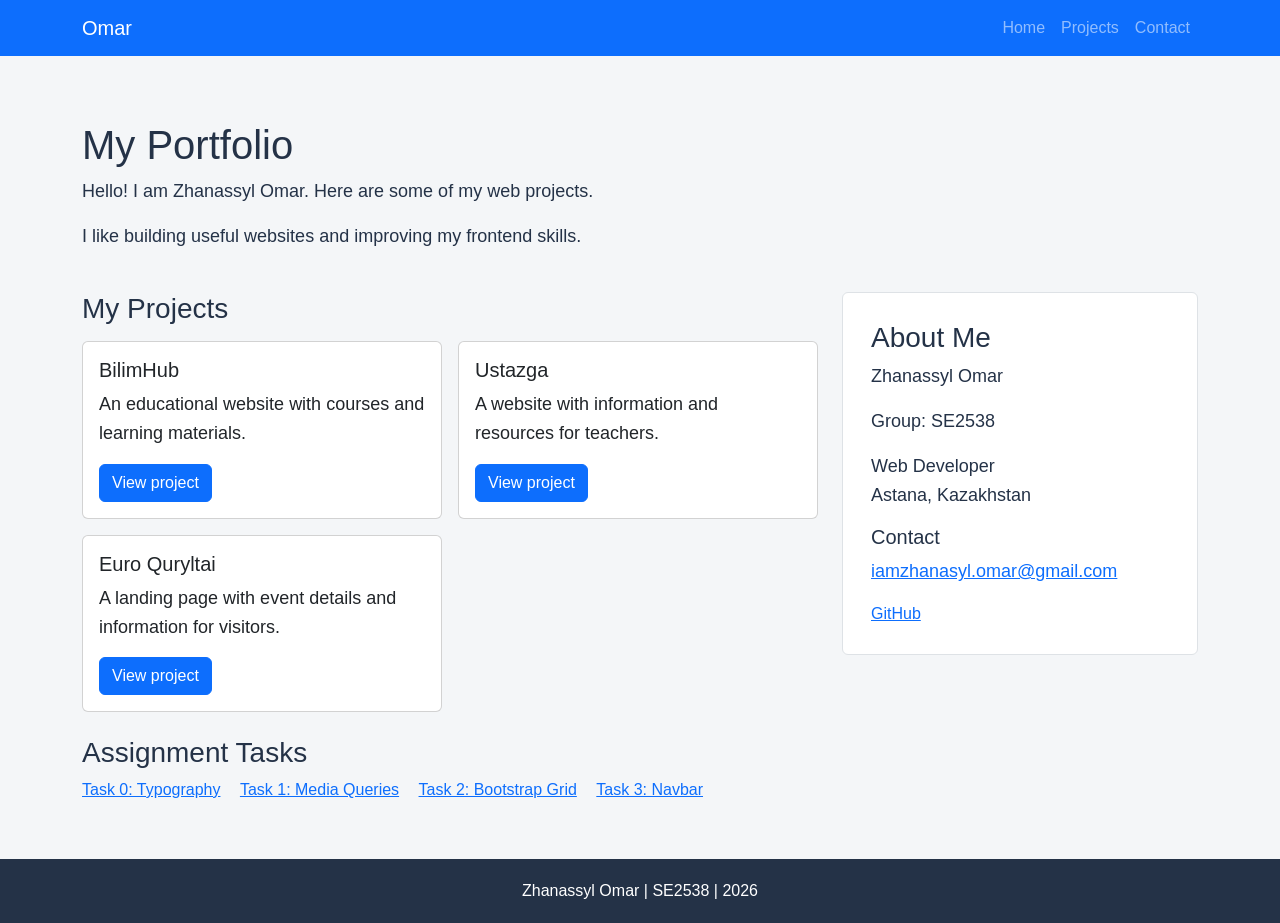
<file: index.html>
<!DOCTYPE html>
<html lang="en">
<head>
    <meta charset="UTF-8">
    <meta name="viewport" content="width=device-width, initial-scale=1.0">
    <title>Task 4 - My Portfolio</title>
    <link rel="stylesheet" href="css/bootstrap.min.css">
    <link rel="stylesheet" href="css/portfolio.css">
</head>
<body>
    <header>
        <nav class="navbar navbar-expand-lg navbar-dark bg-primary">
            <div class="container">
                <a class="navbar-brand" href="index.html">Omar</a>
                <button class="navbar-toggler" type="button" data-bs-toggle="collapse" data-bs-target="#navbarMenu" aria-controls="navbarMenu" aria-expanded="false" aria-label="Toggle navigation">
                    <span class="navbar-toggler-icon"></span>
                </button>
                <div class="collapse navbar-collapse" id="navbarMenu">
                    <ul class="navbar-nav ms-auto">
                        <li class="nav-item"><a class="nav-link" href="index.html">Home</a></li>
                        <li class="nav-item"><a class="nav-link" href="index.html#projects">Projects</a></li>
                        <li class="nav-item"><a class="nav-link" href="index.html#contact">Contact</a></li>
                    </ul>
                </div>
            </div>
        </nav>
    </header>
    <main class="container main-content">
        <section class="intro">
            <h1>My Portfolio</h1>
            <p>Hello! I am Zhanassyl Omar. Here are some of my web projects.</p>
            <p class="extra-info">I like building useful websites and improving my frontend skills.</p>
        </section>
        <div class="row g-4">
            <section class="col-12 col-lg-8" id="projects">
                <h2 class="mb-3">My Projects</h2>
                <div class="row g-3">
                    <div class="col-12 col-md-6">
                        <article class="card">
                            <div class="card-body">
                                <h3 class="card-title">BilimHub</h3>
                                <p class="card-text">An educational website with courses and learning materials.</p>
                                <a class="btn btn-primary" href="https://bilimhub.kz/" target="_blank" rel="noopener">View project</a>
                            </div>
                        </article>
                    </div>
                    <div class="col-12 col-md-6">
                        <article class="card">
                            <div class="card-body">
                                <h3 class="card-title">Ustazga</h3>
                                <p class="card-text">A website with information and resources for teachers.</p>
                                <a class="btn btn-primary" href="https://ustazga.kz/" target="_blank" rel="noopener">View project</a>
                            </div>
                        </article>
                    </div>
                    <div class="col-12 col-md-6">
                        <article class="card">
                            <div class="card-body">
                                <h3 class="card-title">Euro Quryltai</h3>
                                <p class="card-text">A landing page with event details and information for visitors.</p>
                                <a class="btn btn-primary" href="https://github.com/Zhanasyl08/euro" target="_blank" rel="noopener">View project</a>
                            </div>
                        </article>
                    </div>
                </div>
            </section>
            <aside class="col-12 col-lg-4" id="contact">
                <div class="sidebar">
                    <h2>About Me</h2>
                    <p>Zhanassyl Omar</p>
                    <p>Group: SE2538</p>
                    <p>Web Developer<br>Astana, Kazakhstan</p>
                    <h3 class="h5">Contact</h3>
                    <p><a href="mailto:iamzhanasyl.omar@gmail.com">iamzhanasyl.omar@gmail.com</a></p>
                    <a href="https://github.com/Zhanasyl08" target="_blank" rel="noopener">GitHub</a>
                </div>
            </aside>
        </div>
        <section class="mt-4">
            <h2>Assignment Tasks</h2>
            <div class="task-links">
                <a href="task0.html">Task 0: Typography</a>
                <a href="task1.html">Task 1: Media Queries</a>
                <a href="task2.html">Task 2: Bootstrap Grid</a>
                <a href="task3.html">Task 3: Navbar</a>
            </div>
        </section>
    </main>
    <footer>Zhanassyl Omar | SE2538 | 2026</footer>
    <script src="js/bootstrap.bundle.min.js"></script>
</body>
</html>
</file>
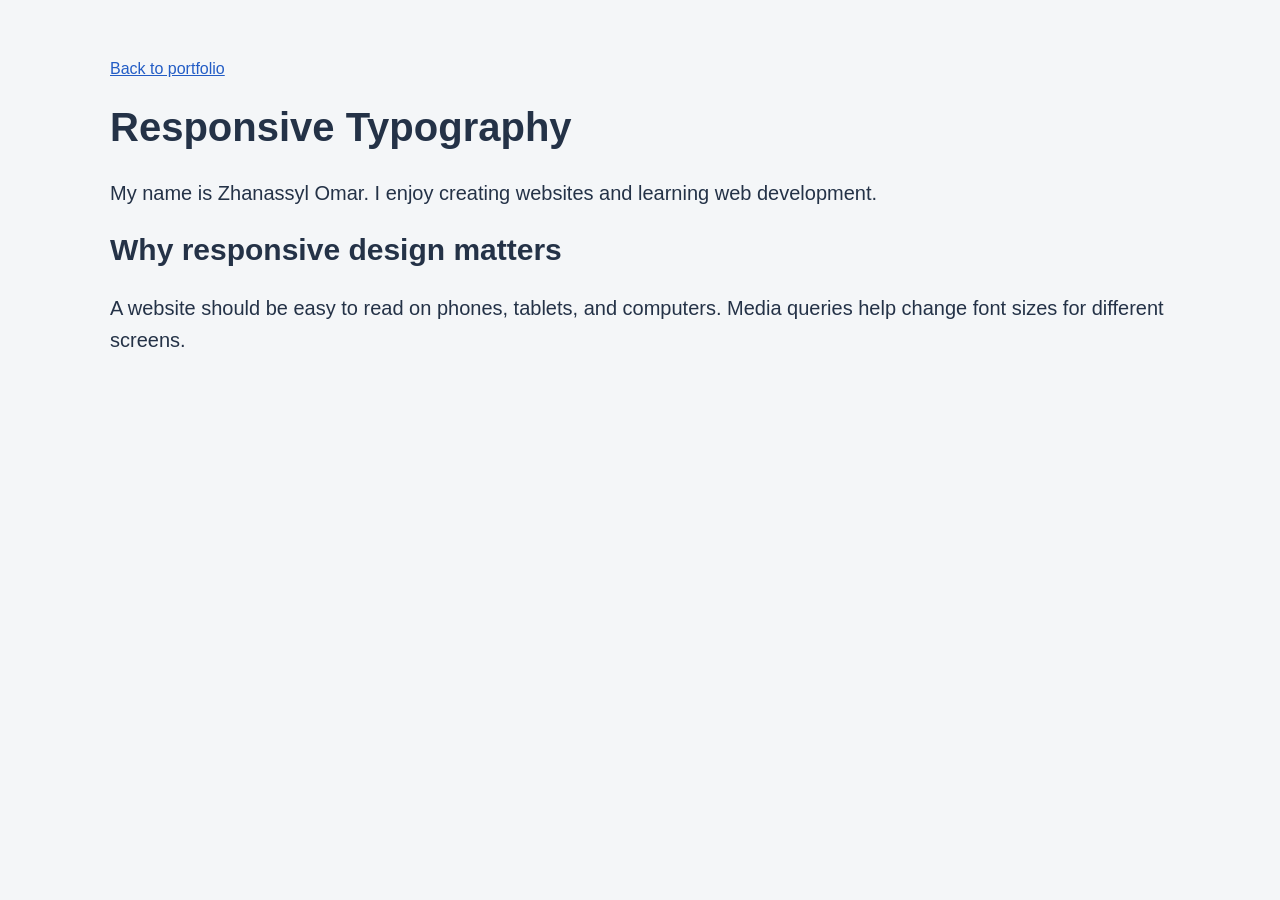
<file: task0.html>
<!DOCTYPE html>
<html lang="en">
<head>
    <meta charset="UTF-8">
    <meta name="viewport" content="width=device-width, initial-scale=1.0">
    <title>Task 0 - Responsive Typography</title>
    <link rel="stylesheet" href="css/style.css">
</head>
<body>
    <main class="page">
        <a href="index.html">Back to portfolio</a>
        <h1>Responsive Typography</h1>
        <p>My name is Zhanassyl Omar. I enjoy creating websites and learning web development.</p>
        <h2>Why responsive design matters</h2>
        <p>A website should be easy to read on phones, tablets, and computers. Media queries help change font sizes for different screens.</p>
    </main>
</body>
</html>
</file>
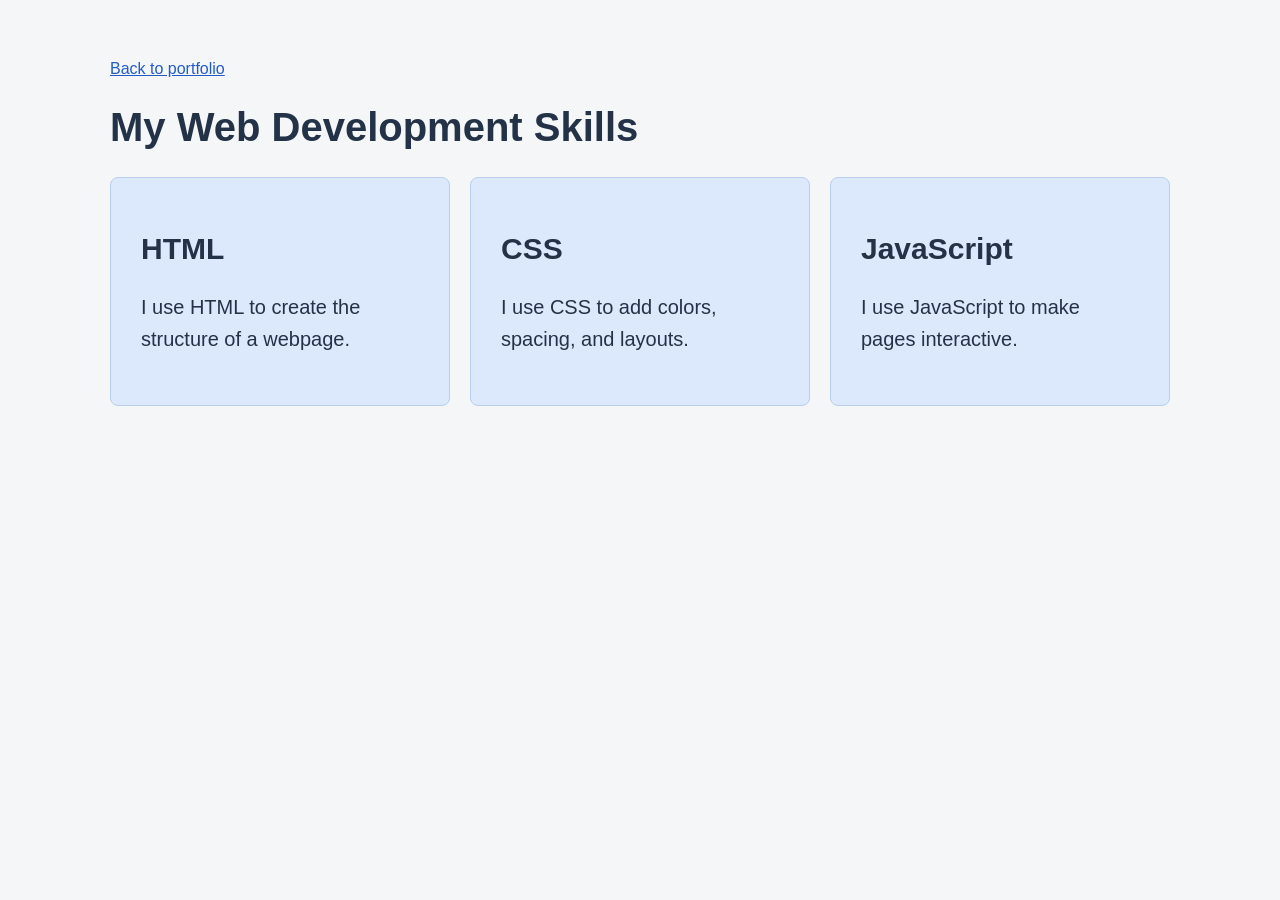
<file: task1.html>
<!DOCTYPE html>
<html lang="en">
<head>
    <meta charset="UTF-8">
    <meta name="viewport" content="width=device-width, initial-scale=1.0">
    <title>Task 1 - Media Queries Layout</title>
    <link rel="stylesheet" href="css/style.css">
</head>
<body>
    <main class="page">
        <a href="index.html">Back to portfolio</a>
        <h1>My Web Development Skills</h1>
        <div class="boxes">
            <div class="box">
                <h2>HTML</h2>
                <p>I use HTML to create the structure of a webpage.</p>
            </div>
            <div class="box">
                <h2>CSS</h2>
                <p>I use CSS to add colors, spacing, and layouts.</p>
            </div>
            <div class="box">
                <h2>JavaScript</h2>
                <p>I use JavaScript to make pages interactive.</p>
            </div>
        </div>
    </main>
</body>
</html>
</file>
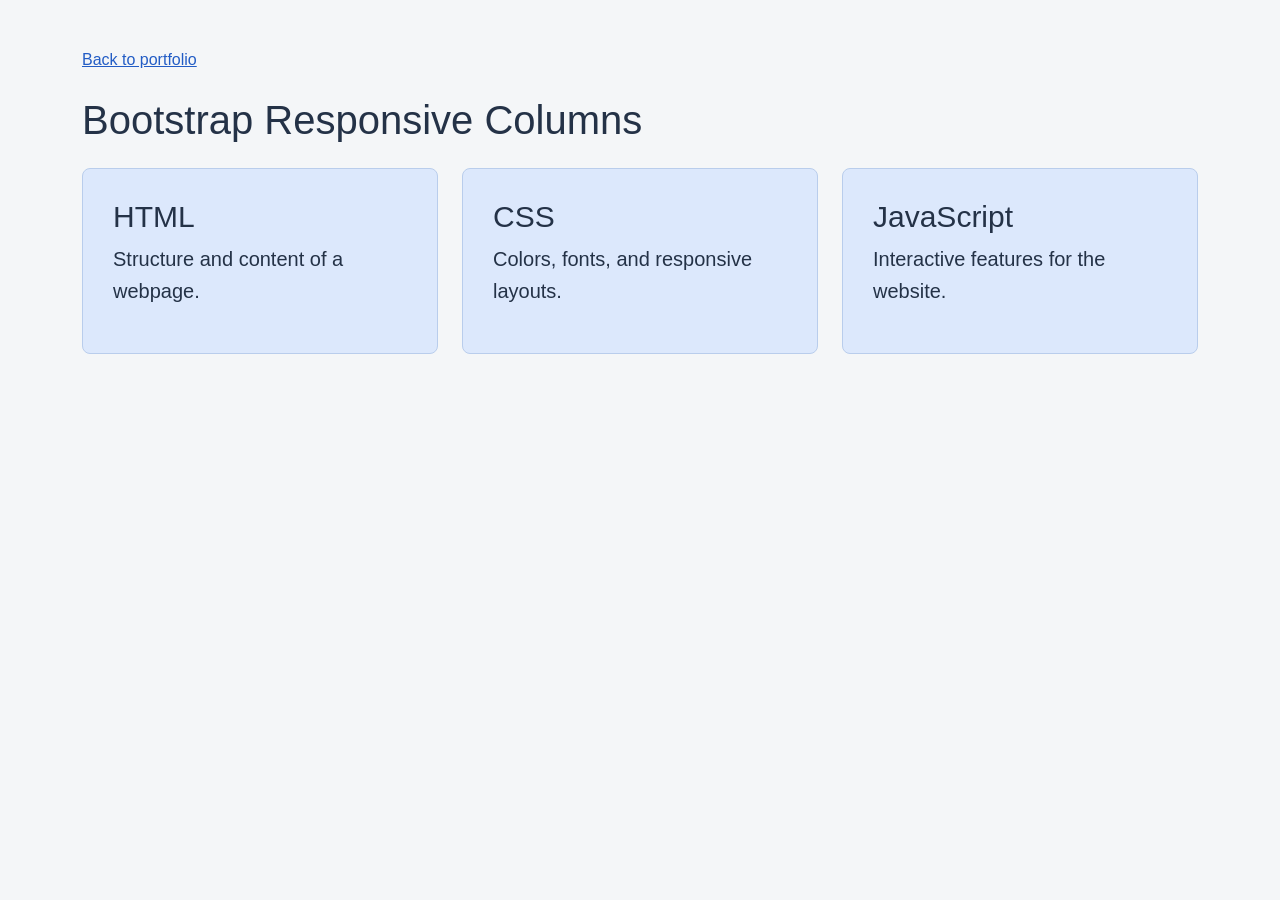
<file: task2.html>
<!DOCTYPE html>
<html lang="en">
<head>
    <meta charset="UTF-8">
    <meta name="viewport" content="width=device-width, initial-scale=1.0">
    <title>Task 2 - Bootstrap Columns</title>
    <link rel="stylesheet" href="css/bootstrap.min.css">
    <link rel="stylesheet" href="css/style.css">
</head>
<body>
    <main class="container py-5">
        <a href="index.html">Back to portfolio</a>
        <h1 class="my-4">Bootstrap Responsive Columns</h1>
        <div class="row g-4">
            <div class="col-12 col-md-6 col-lg-4">
                <div class="bootstrap-box">
                    <h2>HTML</h2>
                    <p>Structure and content of a webpage.</p>
                </div>
            </div>
            <div class="col-12 col-md-6 col-lg-4">
                <div class="bootstrap-box">
                    <h2>CSS</h2>
                    <p>Colors, fonts, and responsive layouts.</p>
                </div>
            </div>
            <div class="col-12 col-md-6 col-lg-4">
                <div class="bootstrap-box">
                    <h2>JavaScript</h2>
                    <p>Interactive features for the website.</p>
                </div>
            </div>
        </div>
    </main>
</body>
</html>
</file>
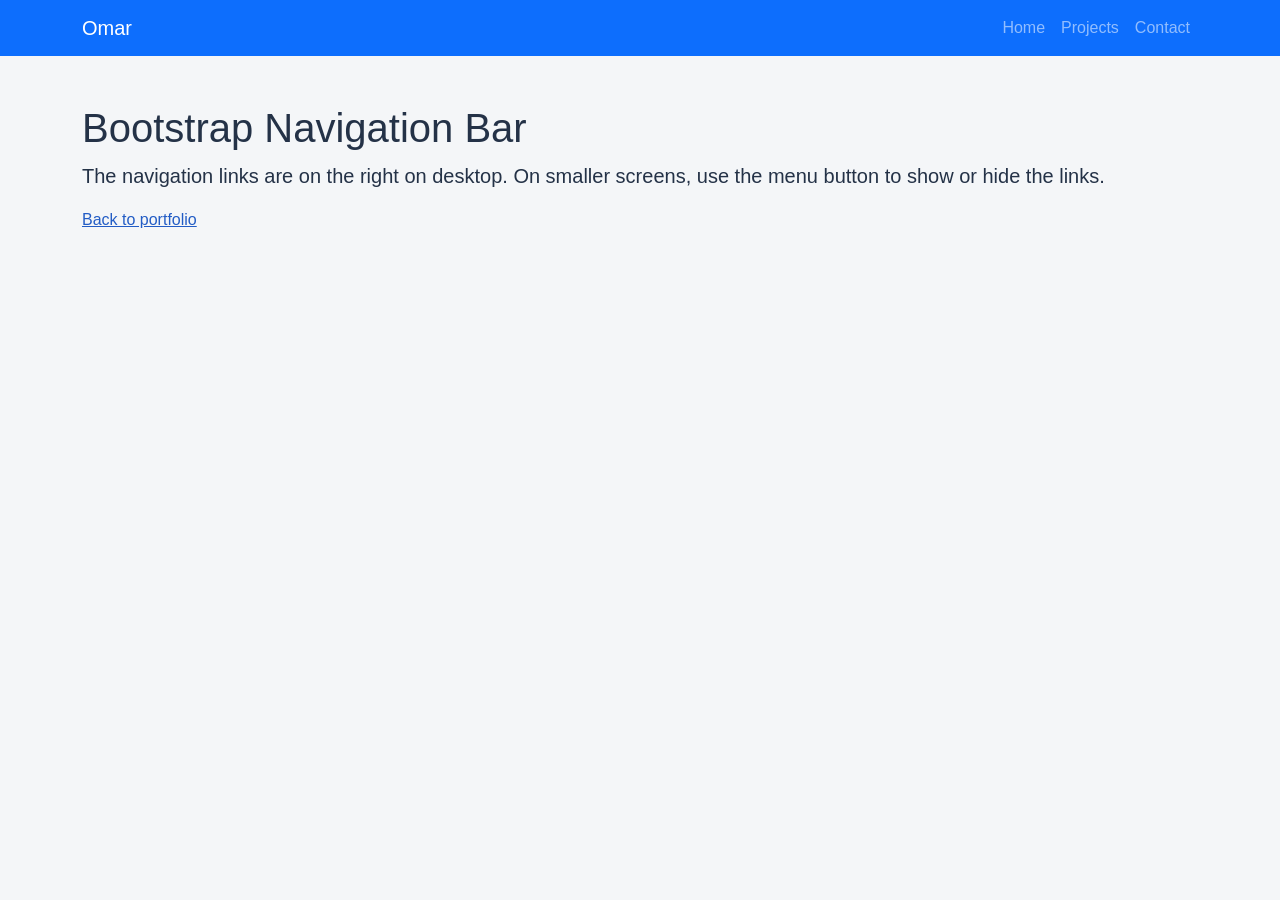
<file: task3.html>
<!DOCTYPE html>
<html lang="en">
<head>
    <meta charset="UTF-8">
    <meta name="viewport" content="width=device-width, initial-scale=1.0">
    <title>Task 3 - Bootstrap Navbar</title>
    <link rel="stylesheet" href="css/bootstrap.min.css">
    <link rel="stylesheet" href="css/style.css">
</head>
<body>
    <header>
        <nav class="navbar navbar-expand-lg navbar-dark bg-primary">
            <div class="container">
                <a class="navbar-brand" href="index.html">Omar</a>
                <button class="navbar-toggler" type="button" data-bs-toggle="collapse" data-bs-target="#navbarMenu" aria-controls="navbarMenu" aria-expanded="false" aria-label="Toggle navigation">
                    <span class="navbar-toggler-icon"></span>
                </button>
                <div class="collapse navbar-collapse" id="navbarMenu">
                    <ul class="navbar-nav ms-auto">
                        <li class="nav-item"><a class="nav-link" href="index.html">Home</a></li>
                        <li class="nav-item"><a class="nav-link" href="index.html#projects">Projects</a></li>
                        <li class="nav-item"><a class="nav-link" href="index.html#contact">Contact</a></li>
                    </ul>
                </div>
            </div>
        </nav>
    </header>
    <main class="container py-5">
        <h1>Bootstrap Navigation Bar</h1>
        <p>The navigation links are on the right on desktop. On smaller screens, use the menu button to show or hide the links.</p>
        <a href="index.html">Back to portfolio</a>
    </main>
    <script src="js/bootstrap.bundle.min.js"></script>
</body>
</html>
</file>
<file: css/portfolio.css>
body {
    font-family: Arial, sans-serif;
    background-color: #f4f6f8;
    color: #243247;
}

.intro {
    padding: 25px 0;
}

h1 {
    font-size: 28px;
}

h2 {
    font-size: 24px;
}

p {
    font-size: 16px;
    line-height: 1.6;
}

.main-content {
    padding-top: 20px;
    padding-bottom: 25px;
}

.card {
    height: 100%;
}

.card-title {
    font-size: 20px;
}

.sidebar {
    background-color: white;
    padding: 20px;
    border: 1px solid #dee2e6;
    border-radius: 6px;
}

.sidebar a {
    overflow-wrap: anywhere;
}

.extra-info {
    display: none;
}

.task-links a {
    display: inline-block;
    margin: 0 15px 12px 0;
}

footer {
    padding: 20px;
    background-color: #243247;
    color: white;
    text-align: center;
}

@media (min-width: 768px) {
    h1 {
        font-size: 34px;
    }

    p {
        font-size: 17px;
    }

    .main-content {
        padding-top: 30px;
        padding-bottom: 35px;
    }

    .extra-info {
        display: block;
    }
}

@media (min-width: 992px) {
    h1 {
        font-size: 40px;
    }

    h2 {
        font-size: 28px;
    }

    p {
        font-size: 18px;
    }

    .main-content {
        padding-top: 40px;
        padding-bottom: 45px;
    }

    .sidebar {
        padding: 28px;
    }
}
</file>
<file: css/style.css>
* {
    box-sizing: border-box;
}

body {
    margin: 0;
    font-family: Arial, sans-serif;
    background-color: #f4f6f8;
    color: #243247;
}

.page {
    max-width: 1100px;
    margin: 40px auto;
    padding: 20px;
}

h1 {
    font-size: 28px;
}

h2 {
    font-size: 22px;
}

p {
    font-size: 16px;
    line-height: 1.6;
}

a {
    color: #225cc5;
}

.task-links a {
    display: inline-block;
    margin: 0 15px 15px 0;
}

.boxes {
    display: flex;
    flex-wrap: wrap;
    gap: 20px;
    margin-top: 25px;
}

.box {
    width: 100%;
    padding: 30px;
    background-color: #dce8fc;
    border: 1px solid #b9cdec;
    border-radius: 8px;
}

.bootstrap-box {
    height: 100%;
    padding: 30px;
    background-color: #dce8fc;
    border: 1px solid #b9cdec;
    border-radius: 8px;
}

@media (min-width: 768px) {
    h1 {
        font-size: 34px;
    }

    h2 {
        font-size: 26px;
    }

    p {
        font-size: 18px;
    }

    .box {
        width: calc((100% - 20px) / 2);
    }
}

@media (min-width: 992px) {
    h1 {
        font-size: 40px;
    }

    h2 {
        font-size: 30px;
    }

    p {
        font-size: 20px;
    }

    .box {
        width: calc((100% - 40px) / 3);
    }
}
</file>
